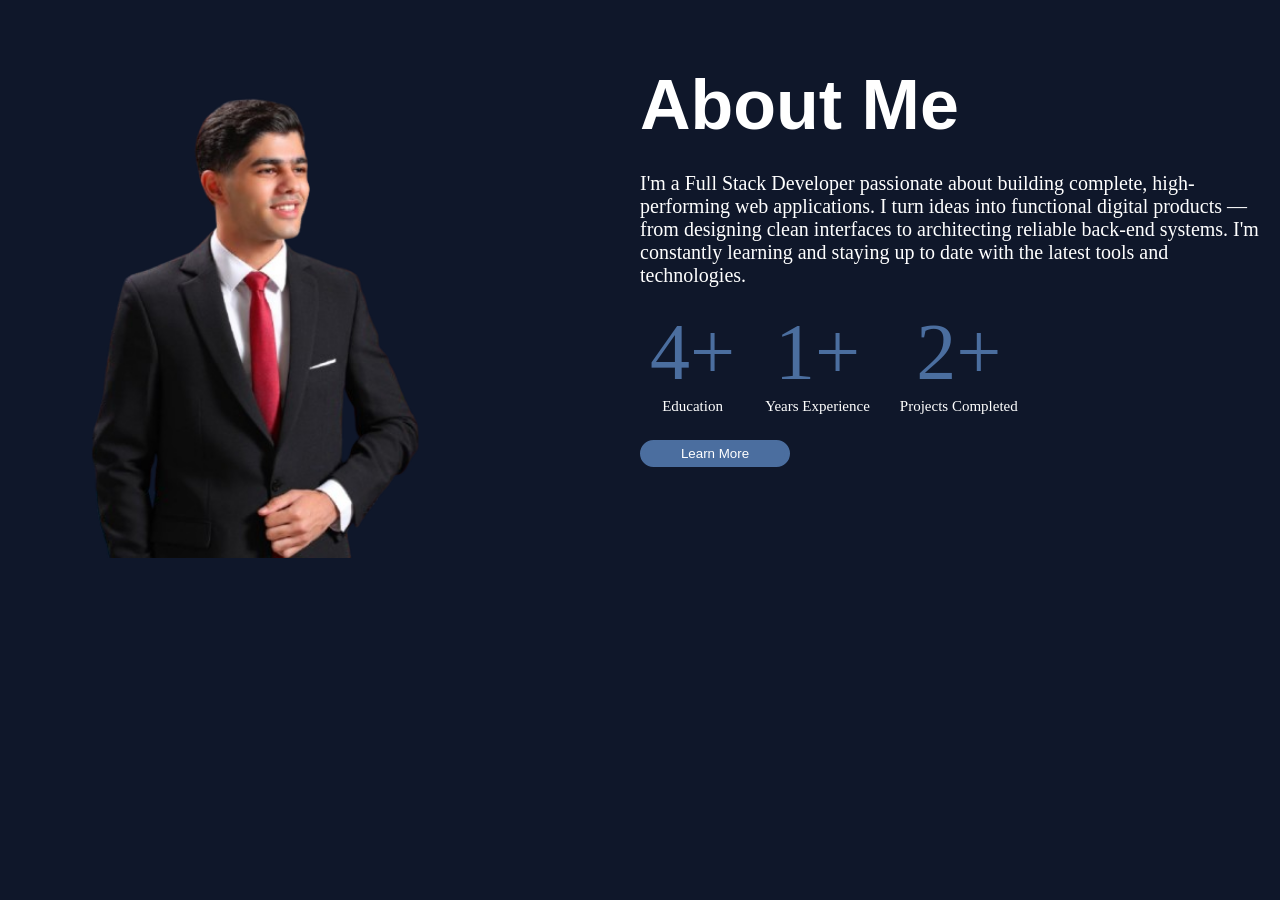
<file: Portfolio/about.html>
<!DOCTYPE html>
<html lang="en">
<head>
    <meta charset="UTF-8">
    <meta name="viewport" content="width=device-width, initial-scale=1.0">
    <title>Document</title>
    <link rel="stylesheet" href="about.css">
</head>
<body>
    <!-- <button style="position: absolute; right:0;" class="dark-btn">🌙</button> -->
    <div class="section">
        <div class="image">
           <img src="img/img-one-removebg-preview.png" alt="asd">
        </div>
        <div class="about">
            <h1 style="color: white;">About Me</h1>
            <p>I'm a Full Stack Developer passionate about building complete, high-performing web applications. I turn ideas into functional digital products — from designing clean interfaces to architecting reliable back-end systems. I'm constantly learning and staying up to date with the latest tools and technologies.</p>
            <div class="my-experience">
                <div class="edu">
                    <p>4+</p>
                    <p>Education</p>
                </div>
                <div class="exp">
                    <p>1+</p>
                    <p>Years Experience</p>
                </div>
                <div class="pro">
                      <p>2+</p>
                    <p>Projects Completed</p>
                </div>
            </div>
            <a href="https://www.linkedin.com/in/ahmed-kayyali-2436a035b/" target="_blank" ><button class="le-more">Learn More</button></a>
            
        </div>
        
    </div>

</body>
</html>
</file>
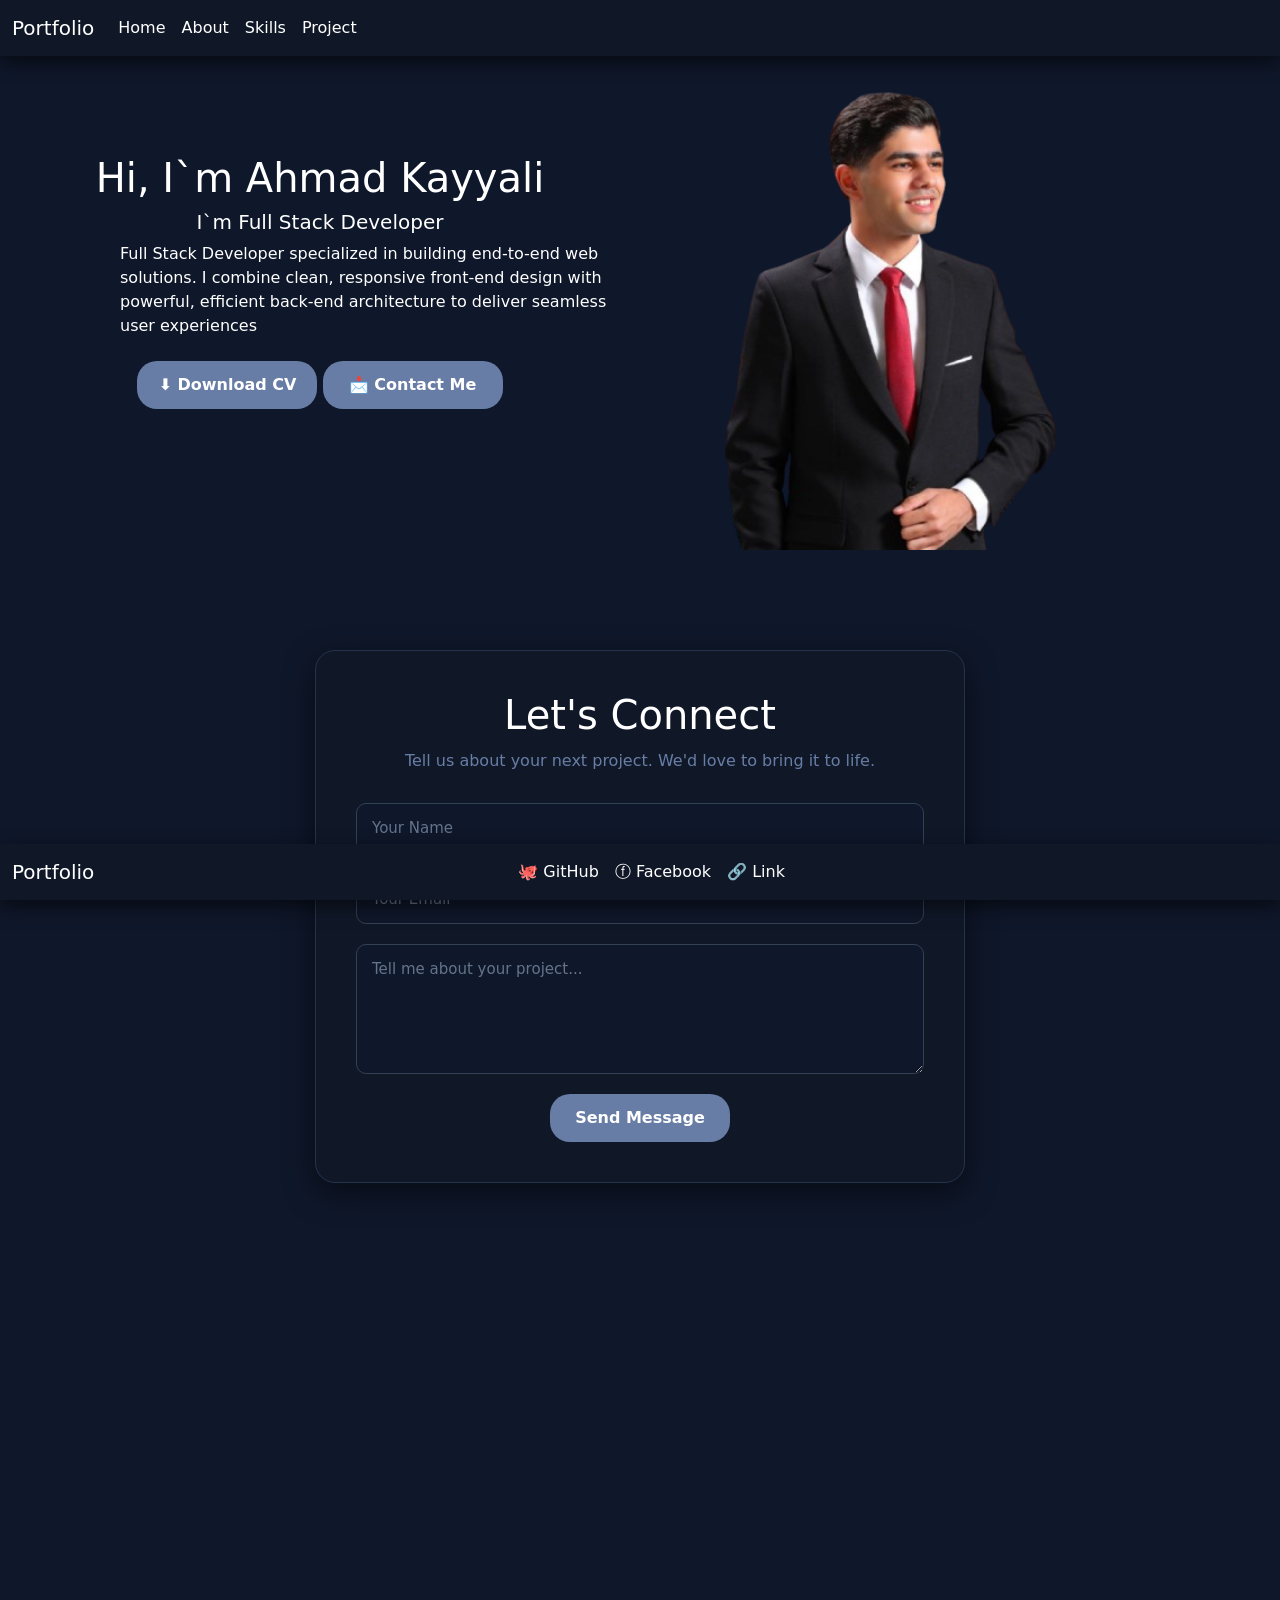
<file: Portfolio/homepage.html>
<!DOCTYPE html>
<html lang="en">

<head>
    <meta charset="UTF-8">
    <meta name="viewport" content="width=device-width, initial-scale=1.0">
    <title>Document</title>
    <link href="https://cdn.jsdelivr.net/npm/bootstrap@5.0.2/dist/css/bootstrap.min.css" rel="stylesheet"
        integrity="sha384-EVSTQN3/azprG1Anm3QDgpJLIm9Nao0Yz1ztcQTwFspd3yD65VohhpuuCOmLASjC" crossorigin="anonymous">
    <link rel="stylesheet" href="homepage.css">
</head>

<body>
    <nav class="navbar navbar-expand-lg navbar-light "
        style="background-color: #101828;  box-shadow: 0 6px 20px rgba(0, 0, 0, 0.6); position: fixed;width: 100%; top: 0;">
        <div class="container-fluid">
            <a class="navbar-brand " href="#" style="color: white;">Portfolio</a>
            <button class="navbar-toggler" type="button" data-bs-toggle="collapse" data-bs-target="#navbarNavAltMarkup"
                aria-controls="navbarNavAltMarkup" aria-expanded="false" aria-label="Toggle navigation">
                <span class="navbar-toggler-icon"></span>
            </button>
            <div class="collapse navbar-collapse" id="navbarNavAltMarkup" style="position: relative;">
                <div class="navbar-nav">
                    <a class="nav-link active " aria-current="page" href="#" style="color: white;">Home</a>
                    <a class="nav-link" href="about.html" style="color: white;">About</a>
                    <a class="nav-link " href="skills.html" style="color: white;">Skills</a>
                    <a class="nav-link " href="project.html" style="color: white;">Project</a>
                </div>
                <!-- <button style="position: absolute; right:0;" class="dark-btn">🌙</button> -->
            </div>
        </div>
    </nav>

    <div class="section">
        <div class="about-me">
            <h1 style="color: white;">Hi, I`m Ahmad Kayyali</h1>
            <h5 style="color: white;">I`m Full Stack Developer</h5>
            <p style="margin-left:120px ; color: white;">Full Stack Developer specialized in building end-to-end web
                solutions. I combine clean, responsive front-end design with powerful, efficient back-end architecture
                to deliver seamless user experiences</p>
            <div class="btn">
                <a href="Ahmad_Kayyali_-_Software_engineering.docx"><button class="b-one" style="color: white">⬇️ Download CV</button></a> 
                <a href="https://www.linkedin.com/in/ahmed-kayyali-2436a035b/" target="_blank"><button class="b-two" style="color: white ;">📩 Contact Me </button></a>
            </div>
        </div>
        <div class="image">
            <img src="img/img-one-removebg-preview.png" alt="sdasd">
        </div>

    </div>

    <form action="">
        <h1>Let's Connect</h1>
        <p>
            Tell us about your next project.
            We'd love to bring it to life.
        </p>

        <input type="text" placeholder="Your Name">

        <input type="email" placeholder="Your Email">

        <textarea placeholder="Tell me about your project..."></textarea>

        <button type="submit">
            Send Message
        </button>

    </form>
    


    <div class="navbar navbar-expand-lg navbar-light " style="background-color: #101828    ;  box-shadow: 0 6px 20px rgba(0, 0, 0, 0.6);  position: fixed;
        width: 100%;
        z-index: 1000;
        bottom: 0;">
        <div class="container-fluid">
            <a class="navbar-brand " href="#" style="color: white;">Portfolio</a>
            <button class="navbar-toggler" type="button" data-bs-toggle="collapse" data-bs-target="#navbarNavAltMarkup"
                aria-controls="navbarNavAltMarkup" aria-expanded="false" aria-label="Toggle navigation">
                <span class="navbar-toggler-icon"></span>
            </button>
            <div class="collapse navbar-collapse" id="navbarNavAltMarkup">
                <div class="navbar-nav" style="margin-left: 400px;">
                    <a class="nav-link " href="https://github.com/dashboard" target="_blank" style="color: white;">🐙
                        GitHub</a>
                    <a class="nav-link " href="https://www.facebook.com/" target="_blank" style="color: white;">ⓕ
                        Facebook</a>
                    <a class="nav-link " href="https://www.linkedin.com/in/ahmed-kayyali-2436a035b/ " target="_blank"
                        style="color: white;">🔗 Link</a>
                </div>
</body>

</html>
</file>
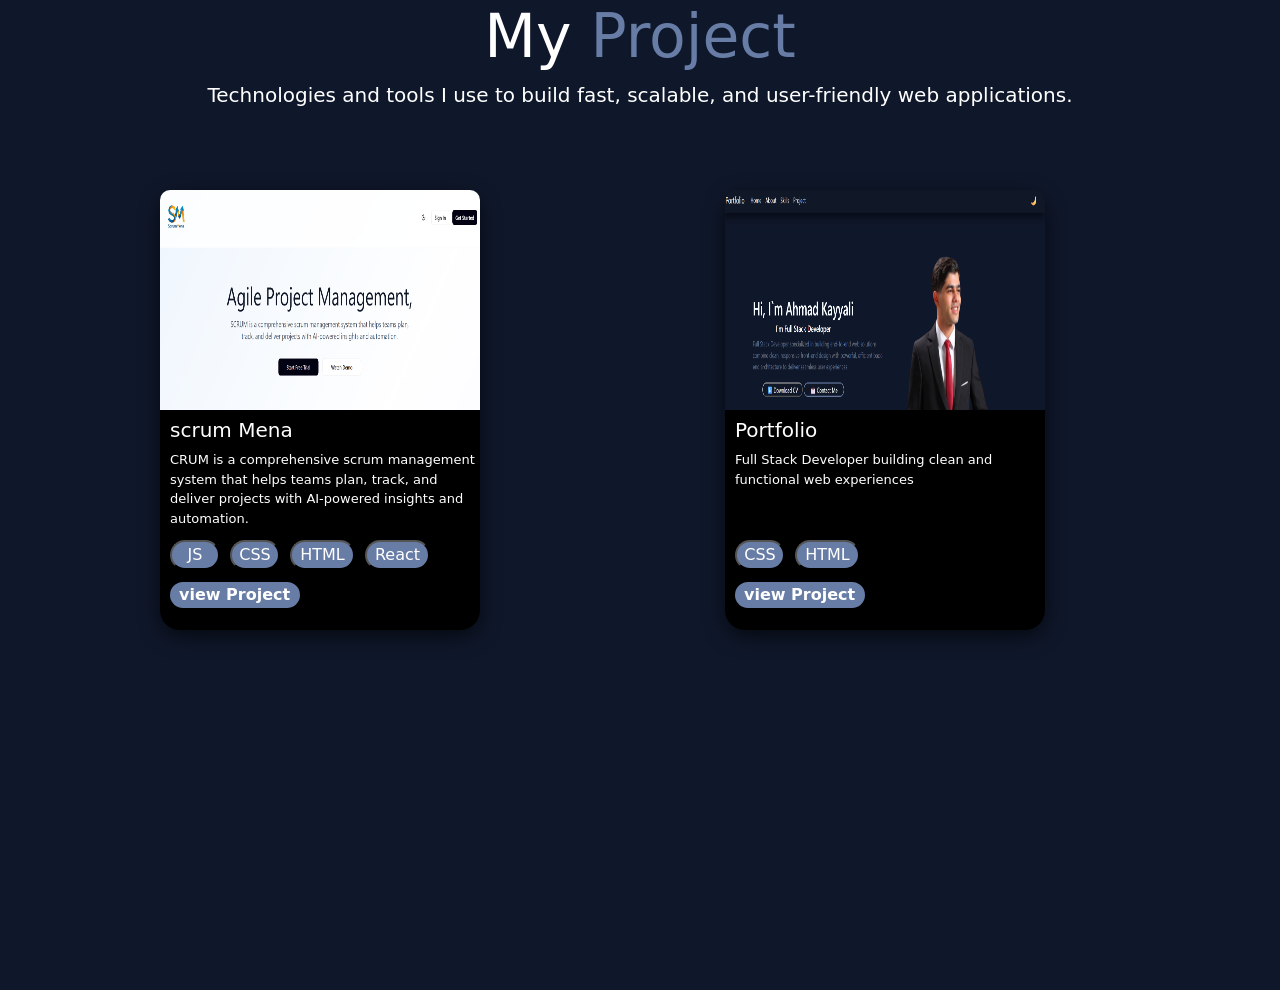
<file: Portfolio/project.html>
<!DOCTYPE html>
<html lang="en">

<head>
    <meta charset="UTF-8">
    <meta name="viewport" content="width=device-width, initial-scale=1.0">
    <title>Document</title>
    <link href="https://cdn.jsdelivr.net/npm/bootstrap@5.0.2/dist/css/bootstrap.min.css" rel="stylesheet"
        integrity="sha384-EVSTQN3/azprG1Anm3QDgpJLIm9Nao0Yz1ztcQTwFspd3yD65VohhpuuCOmLASjC" crossorigin="anonymous">
    <link rel="stylesheet" href="project.css">
</head>

<body>
   <!-- <button style="position: absolute; right:2px; top: 0 ;" class="dark-btn">🌙</button> -->
    <h1 style="color: white; text-align: center; font-size: 60px;">My <span style="color:#687da6;">Project</span></h1>
    <p style="text-align: center;color: white; font-size: 20px;">Technologies and tools I use to build fast, scalable,
        and user-friendly web applications.</p>
    <div class="card-project">
        
        <div class="pro-one">
          <img src="img/scrumMena.png" alt="scrum">
          <p class="name-pro">scrum Mena</p>
          <p class="des-pro">CRUM is a comprehensive scrum management system that helps teams plan, track, and deliver projects with AI-powered insights and automation.</p>
          <button class="tec-one">JS</button>
          <button class="tec-two">CSS</button>
          <button class="tec-three">HTML</button>
          <button class="tec-four">React</button>
          <a href="https://github.com/ittsmoa/Scrum-Project-Management--System.git"><button class="view-pro">view Project</button></a>
        </div>
       <div class="pro-two">
          <img src="img/portfolio.png" alt="scrum">
          <p class="name-pro">Portfolio</p>
          <p class="des-pro">Full Stack Developer building clean and functional web experiences</p>
          <button class="tec-two">CSS</button>
          <button class="tec-three">HTML</button>
          <a href="https://github.com/Kayyali10/Personal-Portfolio-Website.git"><button class="view-pro">view Project</button></a>
        </div>
        <!-- <div class="pro-one">
          <img src="img/scrumMena.png" alt="scrum">
          <p class="name-pro">scrum Mena</p>
          <p class="des-pro">CRUM is a comprehensive scrum management system that helps teams plan, track, and deliver projects with AI-powered insights and automation.</p>
          <button class="tec-one">JS</button>
          <button class="tec-two">CSS</button>
          <button class="tec-three">HTML</button>
          <button class="tec-four">React</button>
        </div> -->
    </div>
</body>

</html>
</file>
<file: Portfolio/about.css>
body {
        background-color: #0F172A;

    }

    .section {
        display: grid;
        grid-template-columns: repeat(2, 1fr);
    }

    .section .image {
        width: 75%;
        height: 550px;
        overflow: hidden;
    }

    .section .image img {
        width: 100%;
        height: 100%;
        object-fit: cover;
        object-position: center top;
    }

    .section .about {
        margin-top: 10px;
    }

    .section .about h1 {
        font-family: 'Franklin Gothic Medium', 'Arial Narrow', Arial, sans-serif;
        color: white;
        font-size: 70px;
    }

    .section .about p {
        color: white;
        font-size: 20px;
        margin-top: -20px;
    }

    .section .about .my-experience {
        margin-top: 30px;
        display: flex;
        gap: 10px;
    }


    .section .about .my-experience .edu p {
        color: white;
        padding: 10px;
    }

    .section .about .my-experience .edu p:nth-child(1) {
        text-align: center;
        font-size: 80px;
        color: #4b6e9f;


    }

    .section .about .my-experience .edu p:nth-child(2) {
        text-align: center;
        font-size: 15px;
        margin-top: -100px;
    }


    .section .about .my-experience .exp p {
        color: white;
        padding: 10px;
    }

    .section .about .my-experience .exp p:nth-child(1) {
        text-align: center;
        font-size: 80px;
        color: #4b6e9f;

    }

    .section .about .my-experience .exp p:nth-child(2) {
        text-align: center;
        font-size: 15px;
        margin-top: -100px;
    }


    .section .about .my-experience .pro p {
        color: white;
        padding: 10px;
    }

    .section .about .my-experience .pro p:nth-child(1) {
        text-align: center;
        font-size: 80px;
        color: #4b6e9f;

    }

    .section .about .my-experience .pro p:nth-child(2) {
        text-align: center;
        font-size: 15px;
        margin-top: -100px;
    }

    .le-more {
        width: 150px;
        color: white;
        background-color: #4b6e9f;
        border-radius: 40px;
        border: 5px solid #4b6e9f;
        transition: 0.5s;

    }

    .le-more:hover {
        transform: scale(1.05);
    }

    .dark-btn {
        background-color: #101828;
        border: none;
        border-radius: 20px;
        padding: 10px 20px;
        font-size: 22px;
        font-weight: bold;
        cursor: pointer;
        transition: 0.3s;
    }

    .dark-btn:hover {
        background-color: #101828;
        transform: scale(1.05);
    }

    .dark-btn:active {
        transform: scale(0.95);
    }

    /*  TABLET  */
    @media (max-width: 992px) {
        body {
            padding: 30px 5%;
        }

        .section {
            gap: 30px;
        }

        .section .image {
            height: 450px;
        }

        .section .about h1 {
            font-size: 50px;
        }

        .section .about>p {
            font-size: 17px;
        }

        .section .about .my-experience {
            gap: 10px;
        }

        .section .about .my-experience>div p:first-child {
            font-size: 55px;
        }
    }

    /*  MOBILE  */
    @media (max-width: 768px) {
        body {
            padding: 70px 20px 30px;
        }

        .section {
            grid-template-columns: 1fr;
            min-height: auto;
            gap: 30px;
        }

        /* Image */
        .section .image {
            order: 1;
            width: 80%;
            height: 350px;
        }}
</file>
<file: Portfolio/homepage.css>
body {
        background: #0F172A;
        height: 210vh;
    }

    a {
        transition: 1s;
    }

    a:hover {
        transform: scale(1.05);
    }

    

    .section {
        display: grid;
        grid-template-columns: repeat(2, 1fr);
    }

    .section .about-me {
        display: flex;
        flex-direction: column;
        justify-content: center;
        margin-top: 20px;
        /* margin-right: 200px; */
        align-items: center;
        color: #FAFDFF;
    }

    .section .about-me .btn .b-one {
        width: 180px;
        align-self: center;
        padding: 12px 20px;
        background-color: #687da6;
        color: white;
        border: none;
        border-radius: 20px;
        font-size: 16px;
        font-weight: bold;
        cursor: pointer;
        transition: 0.3s;
    }

    .section .about-me .btn .b-two {
        width: 180px;
        align-self: center;
        padding: 12px 20px;
        background-color: #687da6;
        color: white;
        border: none;
        border-radius: 20px;
        font-size: 16px;
        font-weight: bold;
        cursor: pointer;
        transition: 0.3s;
    }

    .b-one:hover {
        background-color: #4b6e9f;
        transform: scale(1.05);
    }

    .b-two:hover {
        transform: scale(1.05);
    }

    .section .image {
        width: 75%;
        height: 550px;
        overflow: hidden;
    }

    .section .image img {
        width: 100%;
        height: 100%;
        object-fit: cover;
        object-position: center top;
    }


    /*  TABLET  */
    @media (max-width: 992px) {
        .section {
            grid-template-columns: 1fr 1fr;
            padding: 40px 5%;
            gap: 20px;
        }

        .section .about-me h1 {
            font-size: 32px;
        }

        .section .about-me h5 {
            font-size: 18px;
        }

        .section .image {
            height: 450px;
        }
    }

    /* MOBILE  */
    @media (max-width: 768px) {
        body {
            padding-top: 70px;
            padding-bottom: 70px;
        }

        .section {
            grid-template-columns: 1fr;
            min-height: auto;
            padding: 40px 20px;
            gap: 30px;
        }

        
        .section .about-me {
            order: 1;
        }

        
        .section .image {
            order: 2;
            width: 80%;
            height: 350px;
        }

        .section .about-me h1 {
            font-size: 28px;
        }

        .section .about-me h5 {
            font-size: 17px;
        }

        .section .about-me p {
            margin: 15px 0;
            font-size: 15px;
        }

        .section .about-me .btn {
            gap: 10px;
        }
    }

    form {
        width: 90%;
        max-width: 650px;
        margin: 100px auto 150px;
        padding: 40px;
        display: flex;
        flex-direction: column;
        align-items: stretch;
        background-color: #101828;
        border: 1px solid #24334d;
        border-radius: 20px;
        box-shadow: 0 10px 30px rgba(0, 0, 0, 0.5);
    }

  
    form h1 {
        color: white;
        text-align: center;
        font-size: 40px;
        margin-bottom: 10px;
    }

    
    form p {
        color: #687da6;
        text-align: center;
        font-size: 16px;
        margin-bottom: 30px;
    }

   
    form input,
    form textarea {
        width: 100%;
        padding: 13px 15px;
        margin-bottom: 20px;
        background-color: #0F172A;
        color: white;
        border: 1px solid #334155;
        border-radius: 10px;
        outline: none;
        font-size: 15px;
        transition: 0.3s;
    }

    
    form textarea {
        height: 130px;
        resize: vertical;
    }

   
    form input::placeholder,
    form textarea::placeholder {
        color: #64748B;
    }

    
    form input:focus,
    form textarea:focus {
        border-color: #687da6;
        box-shadow: 0 0 8px rgba(104, 125, 166, 0.3);
    }

  
    form button {
        width: 180px;
        align-self: center;
        padding: 12px 20px;
        background-color: #687da6;
        color: white;
        border: none;
        border-radius: 20px;
        font-size: 16px;
        font-weight: bold;
        cursor: pointer;
        transition: 0.3s;
    }

    form button:hover {
        background-color: #4b6e9f;
        transform: scale(1.05);
    }

    form button:active {
        transform: scale(0.95);
    }
</file>
<file: Portfolio/project.css>
body {
    background: #0F172A;
    height: 110vh;
}

.card-project {
    display: grid;
    grid-template-columns: repeat(2, 1fr);
    gap: 10px;
    margin-top: 80px;
    margin-left: 160px;
}

.card-project>div {
    color: white;
    background-color: black;
    width: 320px;
    height: 440px;
    border-radius: 20px;
    box-shadow: 0 6px 20px rgba(0, 0, 0, 0.6);
    padding: 20px;
    transition: 0.4s;
}

.card-project>div:hover {
    transform: scale(1.05);
}

/* pro one */
.card-project .pro-one {
    position: relative;
}

.card-project .pro-one img {
    position: absolute;
    top: 0;
    left: 0;
    border-radius: 10px 10px 0 0;
    width: 100%;
    height: 50%;
}

.card-project .pro-one .name-pro {
    position: absolute;
    top: 225px;
    left: 10px;
    font-size: 20px;
}

.card-project .pro-one .des-pro {
    position: absolute;
    top: 260px;
    left: 10px;
    font-size: 13px;
}

.card-project .pro-one .tec-one {
    position: absolute;
    top: 350px;
    left: 10px;
    background-color: #687da6;
    color: white;
    border-radius: 15px;
    width: 50px;
    
}

.card-project .pro-one .tec-two {
    position: absolute;
    top: 350px;
    left: 70px;
    background-color: #687da6;
    color: white;
    border-radius: 15px;
    width: 50px;
}

.card-project .pro-one .tec-three {
    position: absolute;
    top: 350px;
    left: 130px;
    background-color: #687da6;
    color: white;
    border-radius: 15px;
    width: 65px;
}

.card-project .pro-one .tec-four {
    position: absolute;
    top: 350px;
    left: 205px;
    background-color: #687da6;
    color: white;
    border-radius: 15px;
    width: 65px;
}

/* pro two */

.card-project .pro-two {
    position: relative;
}

.card-project .pro-two img {
    position: absolute;
    top: 0;
    left: 0;
    border-radius: 10px 10px 0 0;
    width: 100%;
    height: 50%;
}

.card-project .pro-two .name-pro {
    position: absolute;
    top: 225px;
    left: 10px;
    font-size: 20px;
}

.card-project .pro-two .des-pro {
    position: absolute;
    top: 260px;
    left: 10px;
    font-size: 13px;
}

.card-project .pro-two .tec-two {
    position: absolute;
    top: 350px;
    left: 10px;
    background-color: #687da6;
    color: white;
    border-radius: 15px;
    width: 50px;
}

.card-project .pro-two .tec-three {
    position: absolute;
    top: 350px;
    left: 70px;
    background-color: #687da6;
    color: white;
    border-radius: 15px;
    width: 65px;
}

.dark-btn {
    background-color: #101828;
    border: none;
    border-radius: 20px;
    padding: 10px 20px;
    font-size: 22px;
    font-weight: bold;
    cursor: pointer;
    transition: 0.3s;
}

.dark-btn:hover {
    background-color: #101828;
    transform: scale(1.05);
}

.dark-btn:active {
    transform: scale(0.95);
}


/* TABLET */
@media (max-width: 992px) {
    body {
        padding: 30px 4%;
    }

    body>h1 {
        font-size: 50px;
    }

    body>p {
        font-size: 18px;
    }

    .card-project {
        grid-template-columns: repeat(2, minmax(280px, 320px));
        gap: 25px;
        margin-top: 50px;
    }
}

/*  MOBILE  */
@media (max-width: 768px) {
    body {
        padding: 70px 20px 30px;
    }

    body>h1 {
        font-size: 42px;
    }

    body>p {
        font-size: 16px;
        line-height: 1.6;
    }

    .card-project {
        grid-template-columns: minmax(280px, 400px);
        gap: 25px;
        margin-top: 40px;
    }

    .card-project>div {
        width: 100%;
    }
}

.view-pro {
        width: 130px;
        align-self: center;
        position: absolute;
        bottom: 5%;
        left: 3%;
        background-color: #687da6;
        color: white;
        border: none;
        border-radius: 20px;
        font-size: 16px;
        font-weight: bold;
        cursor: pointer;
        transition: 0.3s;
}
</file>
